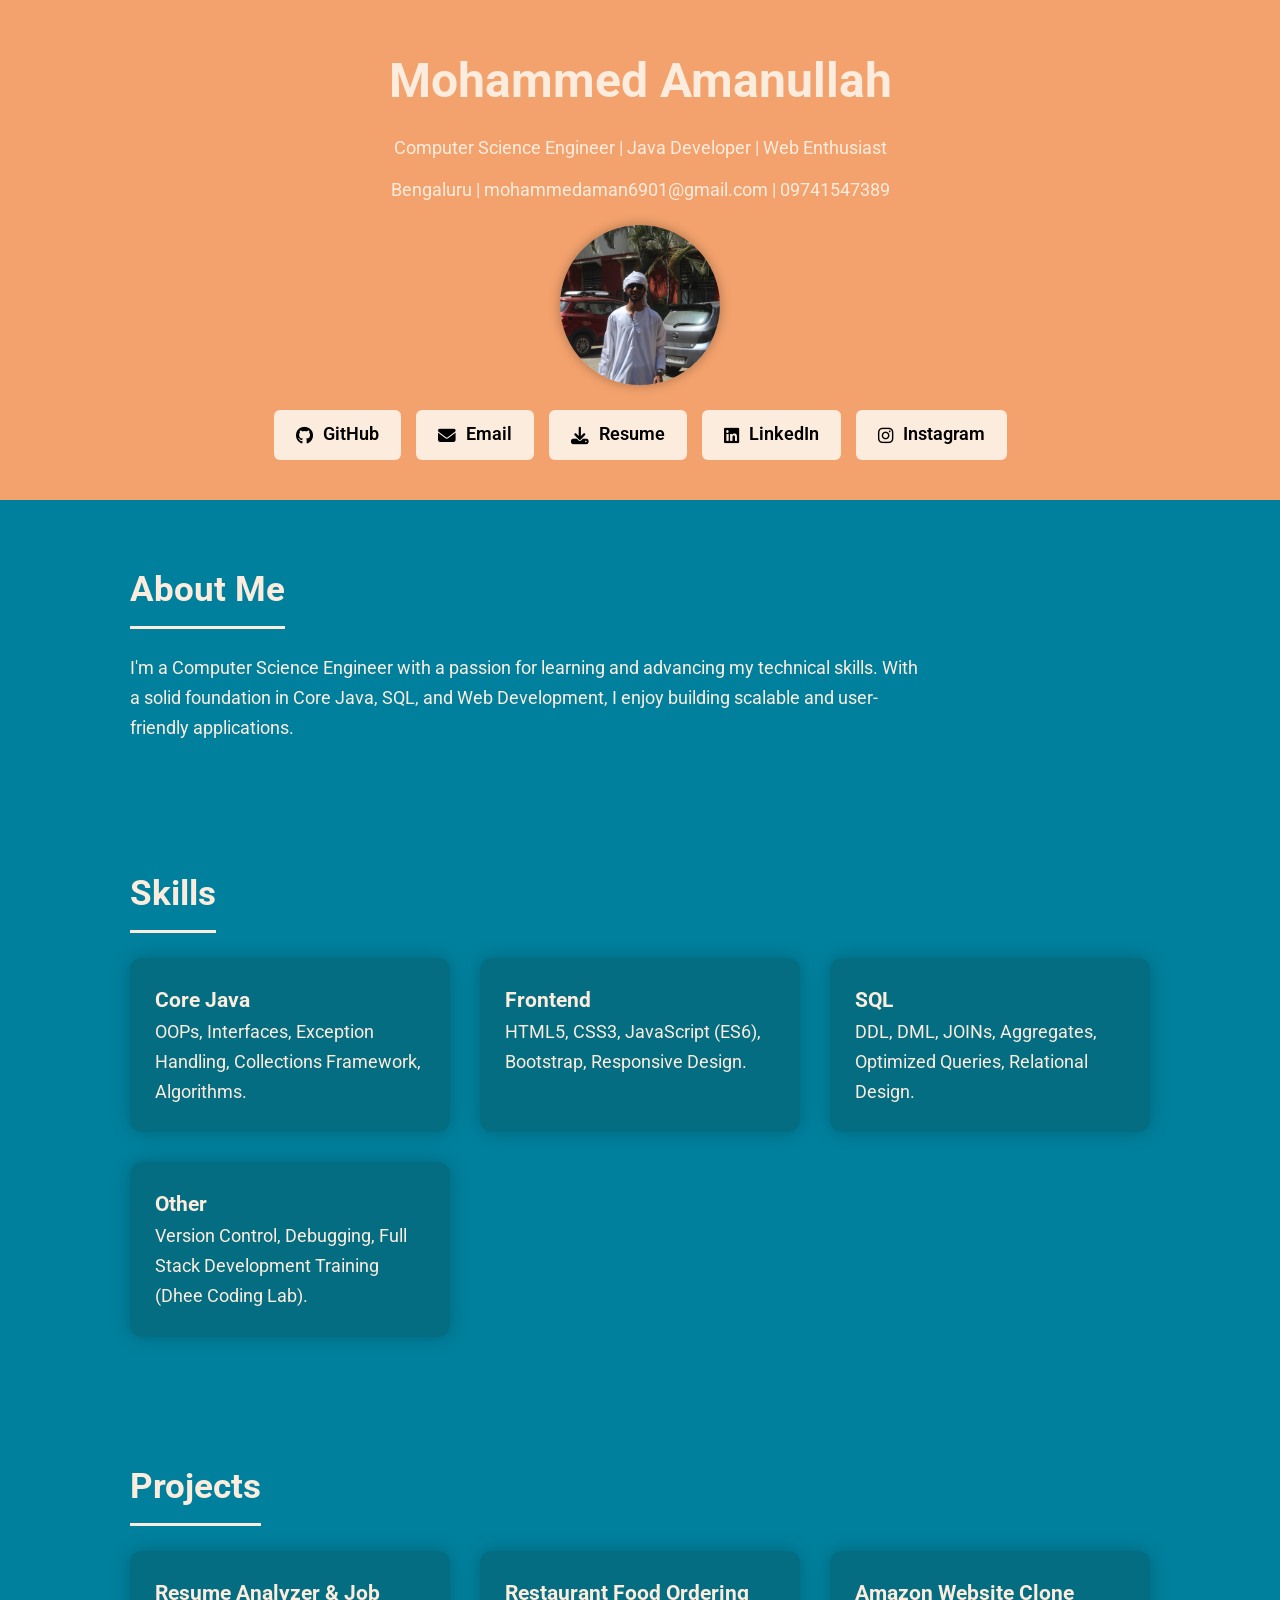
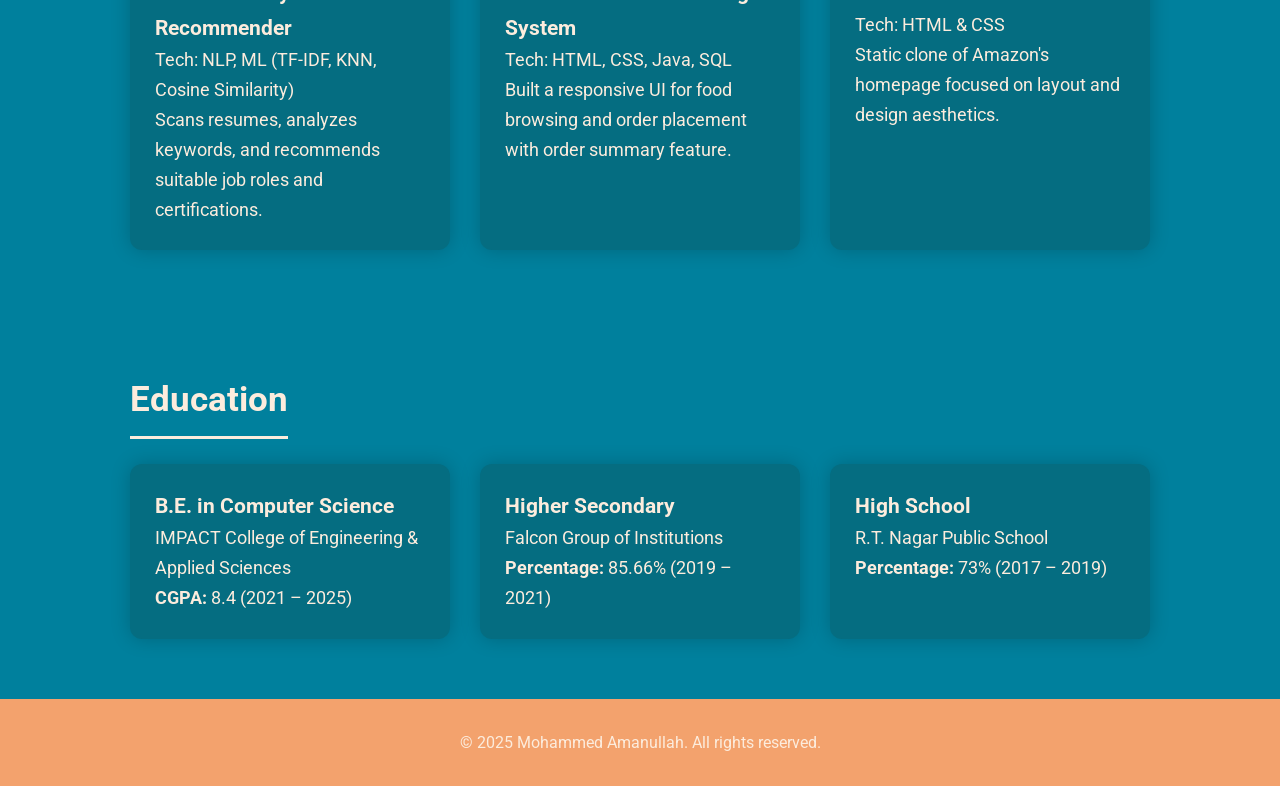
<file: index.html>
<!DOCTYPE html>
<html lang="en">
<head>
  <meta charset="UTF-8" />
  <meta name="viewport" content="width=device-width, initial-scale=1.0" />
  <title>Mohammed Amanullah - Portfolio</title>
  <link href="https://fonts.googleapis.com/css2?family=Roboto:wght@400;500;700&display=swap" rel="stylesheet">
  <link rel="stylesheet" href="https://cdnjs.cloudflare.com/ajax/libs/font-awesome/6.5.0/css/all.min.css">
  <style>
    :root {
      --primary: #00809D;
      --accent: #FCECDD;
      --text: #FCECDD;
      --muted: #FF7601;
      --bg: #F3A26D;
    }

    * {
      margin: 0;
      padding: 0;
      box-sizing: border-box;
      font-family: 'Roboto', sans-serif;
    }

    body {
      background-color: var(--primary);
      color: var(--text);
      line-height: 1.7;
      font-size: 1.1rem;
    }

    header {
      padding: 40px 60px;
      text-align: center;
      background-color: var(--bg);
    }

    header h1 {
      font-size: 3rem;
      color: var(--accent);
      font-weight: 700;
    }

    header p {
      margin-top: 12px;
      font-size: 1.1rem;
      color: var(--text);
    }

    .profile-pic {
      margin: 20px auto;
      width: 160px;
      height: 160px;
      border-radius: 50%;
      overflow: hidden;
      box-shadow: 0 0 12px rgba(0,0,0,0.3);
    }

    .profile-pic img {
      width: 100%;
      height: 100%;
      object-fit: cover;
    }

    .buttons {
      margin-top: 25px;
      display: flex;
      justify-content: center;
      flex-wrap: wrap;
      gap: 15px;
    }

    .buttons a {
      display: inline-flex;
      align-items: center;
      gap: 10px;
      padding: 10px 22px;
      background-color: var(--accent);
      color: #000;
      font-weight: 600;
      text-decoration: none;
      border-radius: 6px;
      transition: background-color 0.3s ease;
    }

    .buttons a:hover {
      background-color: #ffe0c7;
    }

    section {
      padding: 60px 40px;
      max-width: 1100px;
      margin: auto;
    }

    h2 {
      font-size: 2.2rem;
      margin-bottom: 25px;
      color: var(--accent);
      border-bottom: 3px solid var(--accent);
      display: inline-block;
      padding-bottom: 6px;
    }

    .grid {
      display: grid;
      grid-template-columns: repeat(auto-fit, minmax(280px, 1fr));
      gap: 30px;
    }

    .card {
      background-color: #056d81;
      padding: 25px;
      border-radius: 12px;
      box-shadow: 0 0 20px rgba(0, 0, 0, 0.2);
      transition: transform 0.3s ease;
    }

    .card:hover {
      transform: translateY(-6px);
    }

    footer {
      background-color: var(--bg);
      color: var(--text);
      text-align: center;
      padding: 30px 10px;
      font-size: 1rem;
    }

    a {
      color: var(--accent);
      text-decoration: none;
    }

    a:hover {
      text-decoration: underline;
    }
  </style>
</head>
<body>

<header>
  <h1>Mohammed Amanullah</h1>
  <p>Computer Science Engineer | Java Developer | Web Enthusiast</p>
  <p>Bengaluru | <a href="mailto:mohammedaman6901@gmail.com">mohammedaman6901@gmail.com</a> | 09741547389</p>

  <div class="profile-pic">
    <img src="IMG_8787.JPG" alt="Profile Photo" />
  </div>

  <div class="buttons">
    <a href="https://github.com/Mohammedaman6901" target="_blank"><i class="fab fa-github"></i> GitHub</a>
    <a href="mailto:mohammedaman6901@gmail.com"><i class="fas fa-envelope"></i> Email</a>
    <a href="Mohammed-Amanullah (june)2025.pdf" download><i class="fas fa-download"></i> Resume</a>
    <a href="https://www.linkedin.com/in/mohammed-amanullah-52b694307/" target="_blank"><i class="fab fa-linkedin"></i> LinkedIn</a>
    <a href="https://www.instagram.com/mohammed._.aman" target="_blank"><i class="fab fa-instagram"></i> Instagram</a>
  </div>
</header>

<section>
  <h2>About Me</h2>
  <p style="max-width: 800px;">
    I'm a Computer Science Engineer with a passion for learning and advancing my technical skills. With a solid foundation in Core Java, SQL, and Web Development, I enjoy building scalable and user-friendly applications.
  </p>
</section>

<section>
  <h2>Skills</h2>
  <div class="grid">
    <div class="card">
      <h3>Core Java</h3>
      <p>OOPs, Interfaces, Exception Handling, Collections Framework, Algorithms.</p>
    </div>
    <div class="card">
      <h3>Frontend</h3>
      <p>HTML5, CSS3, JavaScript (ES6), Bootstrap, Responsive Design.</p>
    </div>
    <div class="card">
      <h3>SQL</h3>
      <p>DDL, DML, JOINs, Aggregates, Optimized Queries, Relational Design.</p>
    </div>
    <div class="card">
      <h3>Other</h3>
      <p>Version Control, Debugging, Full Stack Development Training (Dhee Coding Lab).</p>
    </div>
  </div>
</section>

<section>
  <h2>Projects</h2>
  <div class="grid">
    <div class="card">
      <h3>Resume Analyzer & Job Recommender</h3>
      <p>Tech: NLP, ML (TF-IDF, KNN, Cosine Similarity)</p>
      <p>Scans resumes, analyzes keywords, and recommends suitable job roles and certifications.</p>
    </div>
    <div class="card">
      <h3>Restaurant Food Ordering System</h3>
      <p>Tech: HTML, CSS, Java, SQL</p>
      <p>Built a responsive UI for food browsing and order placement with order summary feature.</p>
    </div>
    <div class="card">
      <h3>Amazon Website Clone</h3>
      <p>Tech: HTML & CSS</p>
      <p>Static clone of Amazon's homepage focused on layout and design aesthetics.</p>
    </div>
  </div>
</section>

<section>
  <h2>Education</h2>
  <div class="grid">
    <div class="card">
      <h3>B.E. in Computer Science</h3>
      <p>IMPACT College of Engineering & Applied Sciences</p>
      <p><strong>CGPA:</strong> 8.4 (2021 – 2025)</p>
    </div>
    <div class="card">
      <h3>Higher Secondary</h3>
      <p>Falcon Group of Institutions</p>
      <p><strong>Percentage:</strong> 85.66% (2019 – 2021)</p>
    </div>
    <div class="card">
      <h3>High School</h3>
      <p>R.T. Nagar Public School</p>
      <p><strong>Percentage:</strong> 73% (2017 – 2019)</p>
    </div>
  </div>
</section>

<footer>
  <p>&copy; 2025 Mohammed Amanullah. All rights reserved.</p>
</footer>

</body>
</html>
</file>
